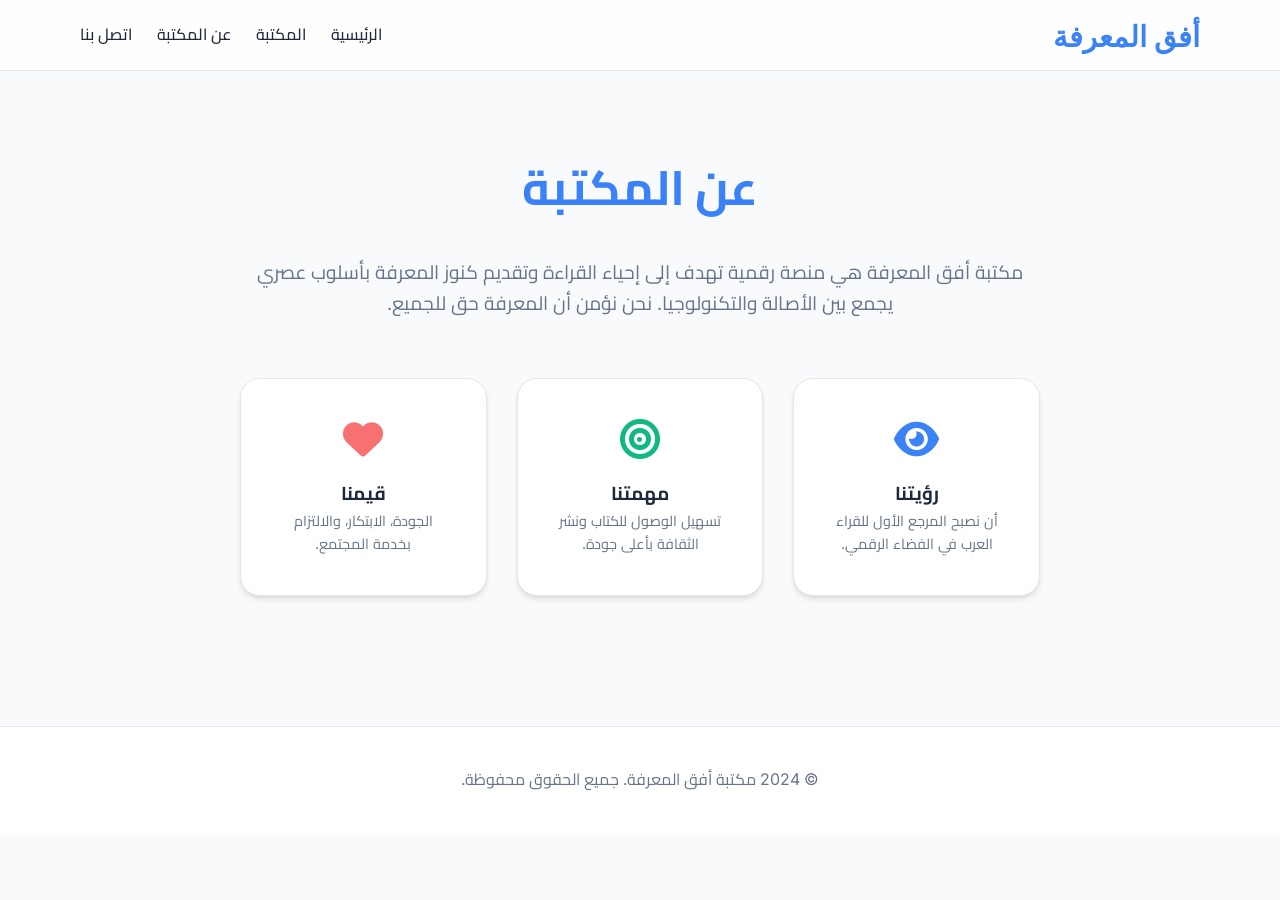
<file: about.html>
<!DOCTYPE html>
<html lang="ar">
<head>
    <meta charset="UTF-8">
    <meta name="viewport" content="width=device-width, initial-scale=1.0">
    <title>أفق المعرفة | Knowledge Horizon</title>
    <link rel="stylesheet" href="style.css">
    <link rel="stylesheet" href="https://cdnjs.cloudflare.com/ajax/libs/font-awesome/6.0.0/css/all.min.css">
</head>
<body class="rtl">

    <!-- Header -->
    <header>
        <div class="container nav-container">
            <nav>
                <a href="index.html" class="brand">أفق المعرفة</a>
                <ul class="nav-links">
                    <li><a href="index.html">الرئيسية</a></li>
                    <li><a href="books.html">المكتبة</a></li>
                    <li><a href="about.html">عن المكتبة</a></li>
                    <li><a href="contact.html">اتصل بنا</a></li>
                </ul>
            </nav>
        </div>
    </header>

    <main style="padding-top: 150px; padding-bottom: 80px;">
        <div class="container">
            <div style="text-align: center; max-width: 800px; margin: 0 auto;">
                <h1 class="reveal" style="font-size: 3rem; color: var(--accent-color); margin-bottom: 30px;">عن المكتبة</h1>
                <p class="reveal" style="font-size: 1.2rem; margin-bottom: 40px; color: var(--text-secondary); animation-delay: 0.2s">
                    مكتبة أفق المعرفة هي منصة رقمية تهدف إلى إحياء القراءة وتقديم كنوز المعرفة بأسلوب عصري يجمع بين الأصالة والتكنولوجيا. نحن نؤمن أن المعرفة حق للجميع.
                </p>
                
                <div style="display: grid; grid-template-columns: repeat(auto-fit, minmax(200px, 1fr)); gap: 30px; margin-top: 60px;">
                    <div class="reveal" style="background: white; padding: 40px; border-radius: 20px; box-shadow: var(--shadow); border: 1px solid var(--border-color); animation-delay: 0.3s">
                        <i class="fas fa-eye" style="font-size: 2.5rem; color: var(--accent-color); margin-bottom: 20px;"></i>
                        <h3>رؤيتنا</h3>
                        <p style="font-size: 0.9rem; color: var(--text-secondary);">أن نصبح المرجع الأول للقراء العرب في الفضاء الرقمي.</p>
                    </div>
                    <div class="reveal" style="background: white; padding: 40px; border-radius: 20px; box-shadow: var(--shadow); border: 1px solid var(--border-color); animation-delay: 0.4s">
                        <i class="fas fa-bullseye" style="font-size: 2.5rem; color: var(--secondary-color); margin-bottom: 20px;"></i>
                        <h3>مهمتنا</h3>
                        <p style="font-size: 0.9rem; color: var(--text-secondary);">تسهيل الوصول للكتاب ونشر الثقافة بأعلى جودة.</p>
                    </div>
                    <div class="reveal" style="background: white; padding: 40px; border-radius: 20px; box-shadow: var(--shadow); border: 1px solid var(--border-color); animation-delay: 0.5s">
                        <i class="fas fa-heart" style="font-size: 2.5rem; color: #f87171; margin-bottom: 20px;"></i>
                        <h3>قيمنا</h3>
                        <p style="font-size: 0.9rem; color: var(--text-secondary);">الجودة، الابتكار، والالتزام بخدمة المجتمع.</p>
                    </div>
                </div>
            </div>
        </div>
    </main>

    <!-- Footer -->
    <footer>
        <div class="container">
            <p>© 2024 مكتبة أفق المعرفة. جميع الحقوق محفوظة.</p>
        </div>
    </footer>
</body>
</html>
</file>
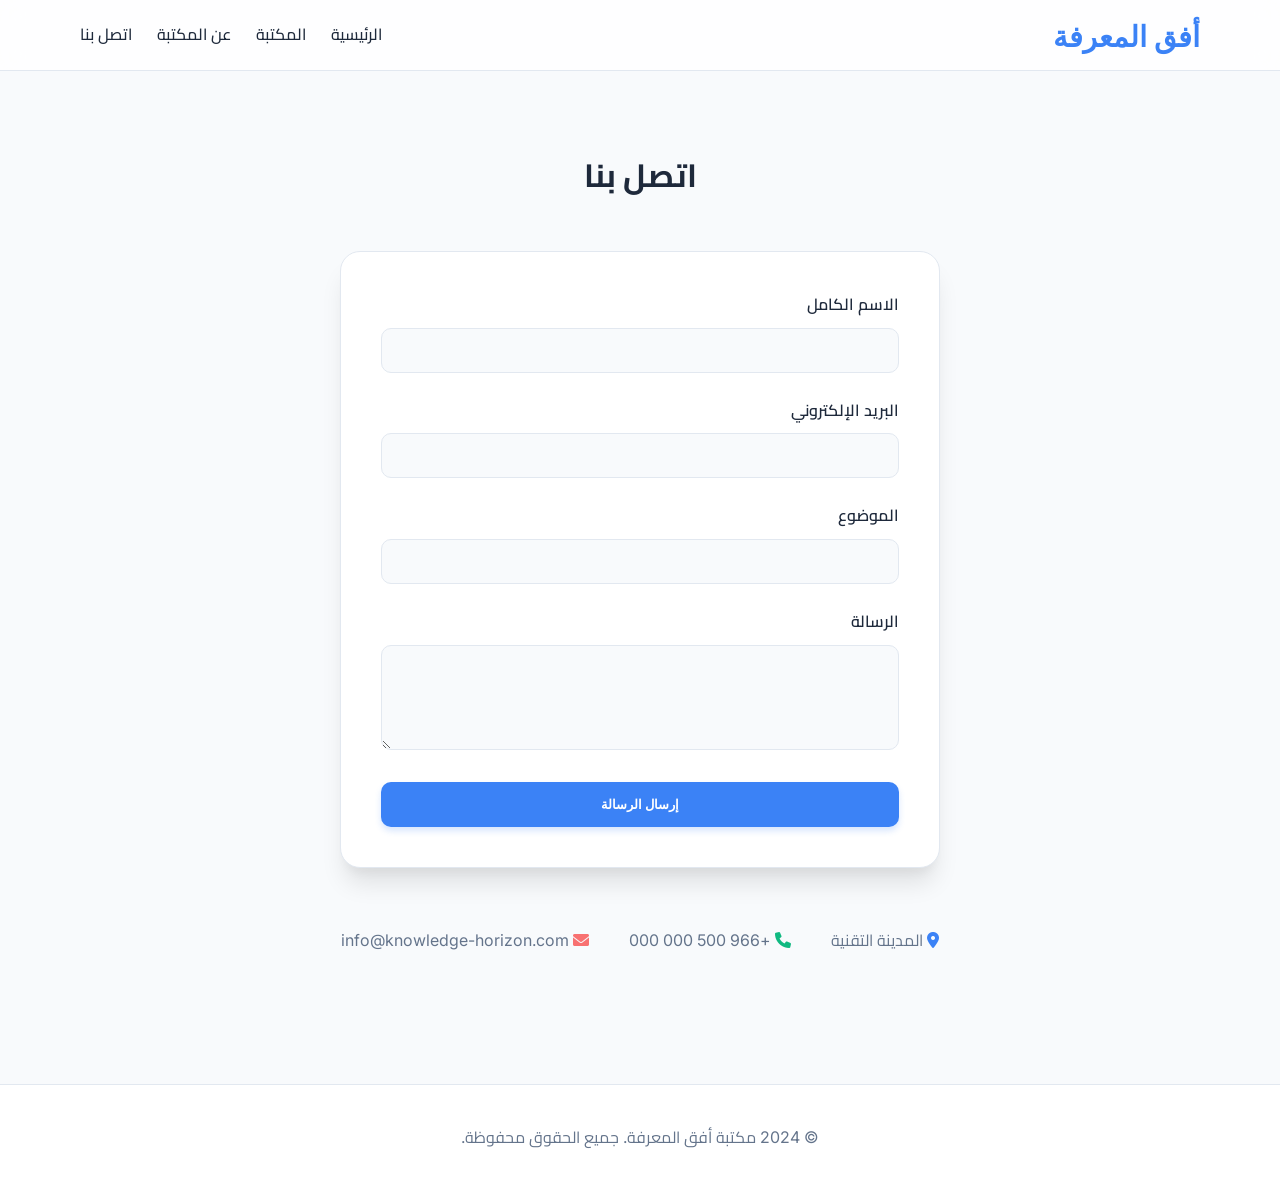
<file: contact.html>
<!DOCTYPE html>
<html lang="ar">
<head>
    <meta charset="UTF-8">
    <meta name="viewport" content="width=device-width, initial-scale=1.0">
    <title>أفق المعرفة | Knowledge Horizon</title>
    <link rel="stylesheet" href="style.css">
    <link rel="stylesheet" href="https://cdnjs.cloudflare.com/ajax/libs/font-awesome/6.0.0/css/all.min.css">
    <style>
        .contact-form {
            max-width: 600px;
            margin: 0 auto;
            background: white;
            padding: 40px;
            border-radius: 20px;
            box-shadow: var(--shadow-hover);
            border: 1px solid var(--border-color);
        }
        .form-group {
            margin-bottom: 25px;
        }
        .form-group label {
            display: block;
            margin-bottom: 10px;
            color: var(--text-primary);
            font-weight: 600;
        }
        .form-control {
            width: 100%;
            padding: 14px;
            background: var(--bg-color);
            border: 1px solid var(--border-color);
            color: var(--text-primary);
            border-radius: 10px;
            outline: none;
            transition: var(--transition);
        }
        .form-control:focus {
            border-color: var(--accent-color);
            background: white;
            box-shadow: 0 0 0 4px rgba(59, 130, 246, 0.1);
        }
        .btn-submit {
            width: 100%;
            padding: 15px;
            background: var(--accent-color);
            color: white;
            border: none;
            border-radius: 10px;
            font-weight: 700;
            cursor: pointer;
            transition: var(--transition);
            box-shadow: 0 4px 6px rgba(59, 130, 246, 0.2);
            text-align: center;
            display: block;
            text-decoration: none;
        }
        .btn-submit:hover {
            transform: translateY(-2px);
            box-shadow: 0 10px 15px rgba(59, 130, 246, 0.3);
        }
    </style>
</head>
<body class="rtl">

    <!-- Header -->
    <header>
        <div class="container nav-container">
            <nav>
                <a href="index.html" class="brand">أفق المعرفة</a>
                <ul class="nav-links">
                    <li><a href="index.html">الرئيسية</a></li>
                    <li><a href="books.html">المكتبة</a></li>
                    <li><a href="about.html">عن المكتبة</a></li>
                    <li><a href="contact.html">اتصل بنا</a></li>
                </ul>
            </nav>
        </div>
    </header>

    <main style="padding-top: 150px; padding-bottom: 80px;">
        <div class="container">
            <h1 style="text-align: center; margin-bottom: 50px;">اتصل بنا</h1>
            
            <div class="contact-form reveal">
                <form id="contactForm">
                    <div class="form-group">
                        <label>الاسم الكامل</label>
                        <input type="text" class="form-control" required>
                    </div>
                    <div class="form-group">
                        <label>البريد الإلكتروني</label>
                        <input type="email" class="form-control" required>
                    </div>
                    <div class="form-group">
                        <label>الموضوع</label>
                        <input type="text" class="form-control" required>
                    </div>
                    <div class="form-group">
                        <label>الرسالة</label>
                        <textarea class="form-control" rows="5" required></textarea>
                    </div>
                    <button type="submit" class="btn-submit">إرسال الرسالة</button>
                </form>
            </div>

            <div class="reveal" style="text-align: center; margin-top: 60px; animation-delay: 0.3s">
                <div style="display: inline-flex; gap: 40px; flex-wrap: wrap; justify-content: center;">
                    <p style="color: var(--text-secondary);"><i class="fas fa-map-marker-alt" style="color: var(--accent-color);"></i> المدينة التقنية</p>
                    <p style="color: var(--text-secondary);"><i class="fas fa-phone" style="color: var(--secondary-color);"></i> +966 500 000 000</p>
                    <p style="color: var(--text-secondary);"><i class="fas fa-envelope" style="color: #f87171;"></i> info@knowledge-horizon.com</p>
                </div>
            </div>
        </div>
    </main>

    <!-- Footer -->
    <footer>
        <div class="container">
            <p>© 2024 مكتبة أفق المعرفة. جميع الحقوق محفوظة.</p>
        </div>
    </footer>
</body>
</html>
</file>
<file: style.css>
@import url('https://fonts.googleapis.com/css2?family=Cairo:wght@300;400;700&family=Inter:wght@300;400;700&family=Playfair+Display:wght@700&display=swap');

:root {
    --bg-color: #f8fafc;
    --surface-color: #ffffff;
    --accent-color: #3b82f6; /* Cheerful Blue */
    --secondary-color: #10b981; /* Cheerful Green */
    --text-primary: #1e293b;
    --text-secondary: #64748b;
    --border-color: #e2e8f0;
    --transition: all 0.3s cubic-bezier(0.4, 0, 0.2, 1);
    --shadow: 0 4px 6px -1px rgba(0, 0, 0, 0.1), 0 2px 4px -1px rgba(0, 0, 0, 0.06);
    --shadow-hover: 0 20px 25px -5px rgba(0, 0, 0, 0.1), 0 10px 10px -5px rgba(0, 0, 0, 0.04);
}

* {
    margin: 0;
    padding: 0;
    box-sizing: border-box;
}

body {
    background-color: var(--bg-color);
    color: var(--text-primary);
    font-family: 'Inter', 'Cairo', sans-serif;
    line-height: 1.6;
    overflow-x: hidden;
}

body.rtl {
    direction: rtl;
}

/* Header */
header {
    position: fixed;
    top: 0;
    width: 100%;
    background: rgba(255, 255, 255, 0.8);
    backdrop-filter: blur(12px);
    z-index: 1000;
    border-bottom: 1px solid var(--border-color);
}

nav {
    display: flex;
    justify-content: space-between;
    align-items: center;
    height: 70px;
    max-width: 1200px;
    margin: 0 auto;
    padding: 0 20px;
}

.brand {
    font-family: 'Playfair Display', serif;
    font-size: 1.8rem;
    font-weight: 700;
    color: var(--accent-color);
    text-decoration: none;
}

.nav-links {
    list-style: none;
    display: flex;
    gap: 25px;
}

.nav-links a {
    text-decoration: none;
    color: var(--text-primary);
    font-weight: 500;
    transition: var(--transition);
}

.nav-links a:hover {
    color: var(--accent-color);
}

.btn-lang {
    background: #eff6ff;
    border: 1px solid var(--accent-color);
    color: var(--accent-color);
    padding: 6px 15px;
    border-radius: 20px;
    cursor: pointer;
    font-weight: 600;
    transition: var(--transition);
}

.btn-lang:hover {
    background: var(--accent-color);
    color: white;
}

/* Hero */
.hero {
    padding: 160px 0 100px;
    text-align: center;
    background: radial-gradient(circle at top right, #eff6ff, transparent), radial-gradient(circle at bottom left, #f0fdf4, transparent);
}

.hero h1 {
    font-size: 3.5rem;
    margin-bottom: 20px;
    color: var(--text-primary);
}

.hero p {
    font-size: 1.2rem;
    color: var(--text-secondary);
    max-width: 600px;
    margin: 0 auto 30px;
}

/* Buttons */
.btn-cta {
    display: inline-block;
    padding: 12px 35px;
    background: var(--accent-color);
    color: white;
    text-decoration: none;
    font-weight: 700;
    border-radius: 30px;
    box-shadow: 0 4px 14px 0 rgba(59, 130, 246, 0.39);
    transition: var(--transition);
}

.btn-cta:hover {
    transform: translateY(-2px);
    box-shadow: 0 6px 20px rgba(59, 130, 246, 0.23);
}

/* Book Grid & Cards */
.container {
    max-width: 1200px;
    margin: 0 auto;
    padding: 0 20px;
}

.book-grid {
    display: grid;
    grid-template-columns: repeat(auto-fill, minmax(260px, 1fr));
    gap: 30px;
}

.book-card {
    background: var(--surface-color);
    border-radius: 16px;
    overflow: hidden;
    transition: var(--transition);
    border: 1px solid var(--border-color);
    box-shadow: var(--shadow);
    cursor: pointer;
}

.book-card:hover {
    transform: translateY(-8px);
    box-shadow: var(--shadow-hover);
}

.book-img {
    height: 320px;
    width: 100%;
    object-fit: cover;
}

.book-info {
    padding: 20px;
}

.book-category {
    font-size: 0.75rem;
    color: var(--secondary-color);
    background: #f0fdf4;
    padding: 4px 12px;
    border-radius: 20px;
    display: inline-block;
    margin-bottom: 12px;
    font-weight: 700;
}

.book-title {
    font-size: 1.2rem;
    margin-bottom: 8px;
    color: var(--text-primary);
}

.book-author {
    color: var(--text-secondary);
    font-size: 0.9rem;
}

/* Favorites Heart Icon */
.btn-fav {
    background: #fff5f5;
    border: none;
    color: #feb2b2;
    padding: 10px;
    border-radius: 50%;
    cursor: pointer;
    transition: var(--transition);
    font-size: 1.1rem;
}

.btn-fav.active {
    background: #fff5f5;
    color: #f87171;
}

/* Search Bar */
.search-container {
    margin-bottom: 40px;
}

.search-input {
    width: 100%;
    max-width: 500px;
    padding: 14px 25px;
    background: white;
    border: 1px solid var(--border-color);
    border-radius: 50px;
    font-size: 1rem;
    outline: none;
    box-shadow: var(--shadow);
}

}

/* Category Filters */
.filters {
    display: flex;
    justify-content: center;
    gap: 20px;
    margin-bottom: 40px;
    flex-wrap: wrap;
}

.filter-btn {
    background: white;
    border: 2px solid var(--border-color);
    color: var(--text-primary);
    padding: 12px 30px;
    border-radius: 50px;
    cursor: pointer;
    font-weight: 700;
    font-size: 1.1rem;
    transition: var(--transition);
    box-shadow: var(--shadow);
}

.filter-btn.active, .filter-btn:hover {
    background: var(--accent-color);
    color: white;
    border-color: var(--accent-color);
    transform: scale(1.05);
    box-shadow: 0 10px 15px rgba(59, 130, 246, 0.2);
}

/* Book Details Page Specific */
.details-container {
    display: grid;
    grid-template-columns: 1fr 2fr;
    gap: 50px;
    margin-top: 50px;
}

.details-img {
    width: 100%;
    border-radius: 20px;
    box-shadow: var(--shadow-hover);
}

.details-content h1 {
    font-size: 2.5rem;
    margin-bottom: 10px;
}

.details-meta {
    display: flex;
    gap: 20px;
    margin-bottom: 30px;
}

.details-section {
    margin-bottom: 40px;
}

.details-section h3 {
    color: var(--accent-color);
    margin-bottom: 15px;
}

.btn-group {
    display: flex;
    gap: 15px;
}

.btn-download {
    background: var(--secondary-color);
    color: white;
    padding: 12px 30px;
    border-radius: 30px;
    text-decoration: none;
    font-weight: bold;
    display: inline-flex;
    align-items: center;
    gap: 10px;
}

/* Toast */
.toast {
    position: fixed;
    bottom: 30px;
    left: 50%;
    transform: translateX(-50%);
    background: var(--text-primary);
    color: white;
    padding: 12px 30px;
    border-radius: 50px;
    z-index: 2000;
}

/* Footer */
footer {
    padding: 40px 0;
    text-align: center;
    border-top: 1px solid var(--border-color);
    color: var(--text-secondary);
    background: white;
    margin-top: 50px;
}

/* Animations */
@keyframes fadeInUp {
    from { opacity: 0; transform: translateY(20px); }
    to { opacity: 1; transform: translateY(0); }
}

.reveal {
    animation: fadeInUp 0.6s ease forwards;
}
</file>
